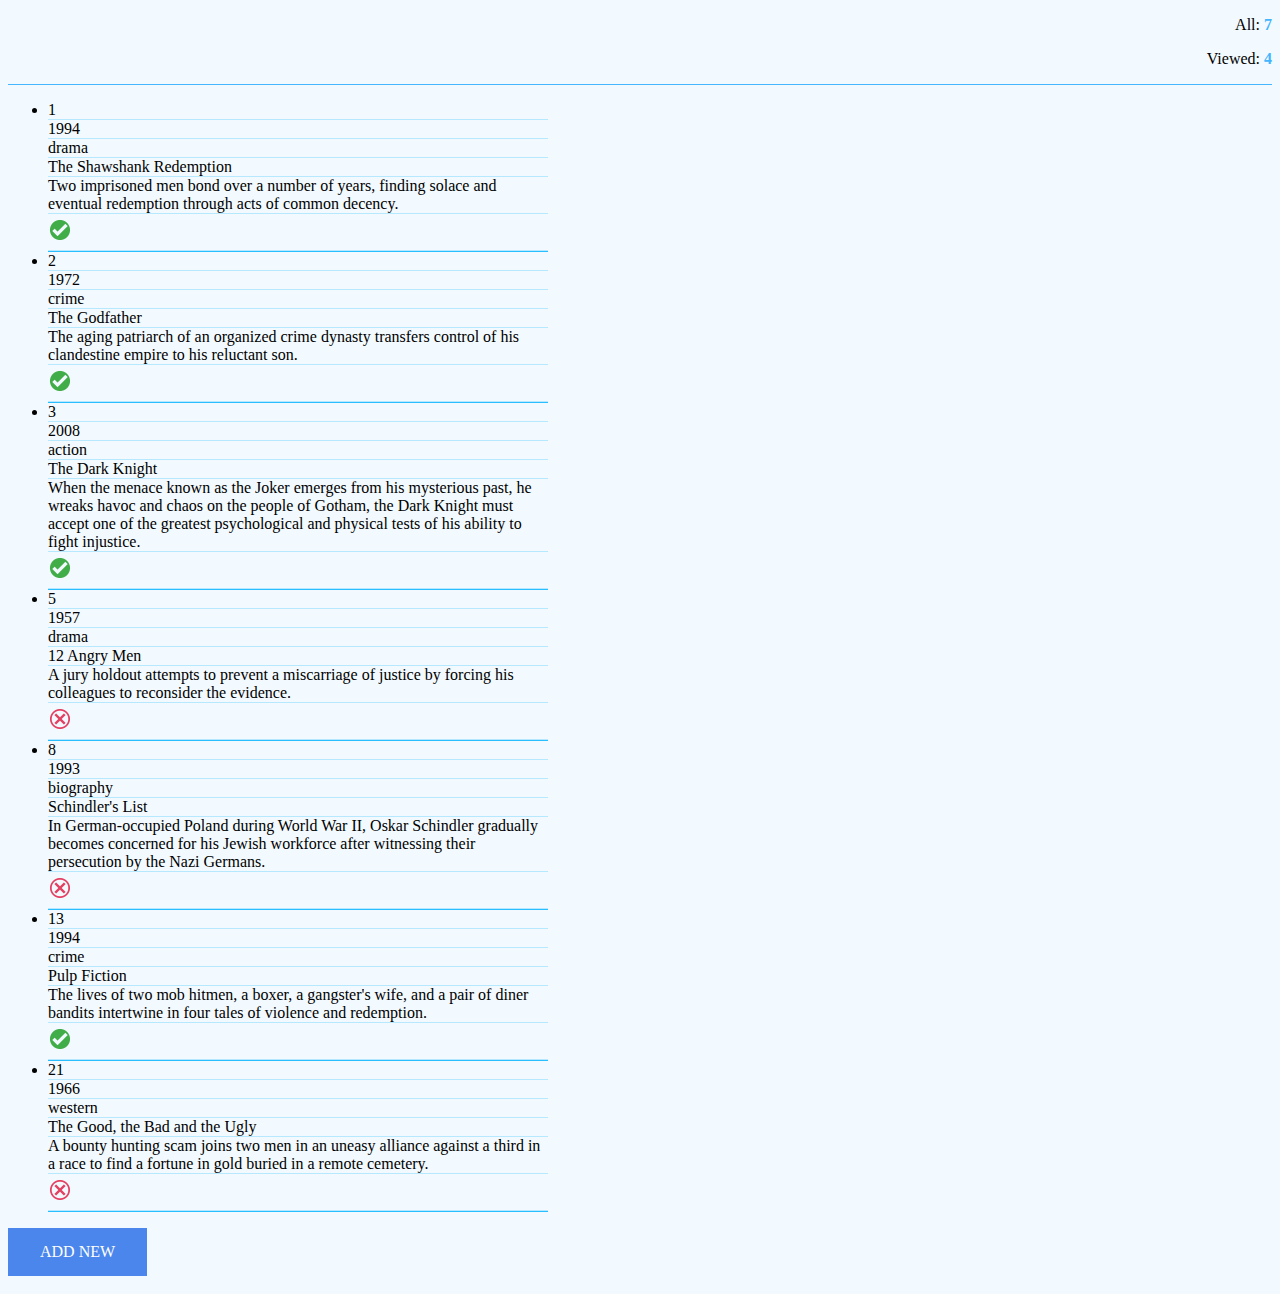
<file: index.html>
<!DOCTYPE html>
<html lang="en">

<head>
    <meta charset="UTF-8">
    <title>Patronage</title>

    <link rel="stylesheet" href="style.css"/>
</head>

<body>
    <div id="moviesCountersContainer">
        <p>All:
            <span class="moviesCounter" id="moviesCounterAll"></span>
        </p>
        <p>Viewed:
            <span class="moviesCounter" id="moviesCounterSeen"></span>
        </p>
    </div>
    <div id="moviesListContainer">
        <ul id="moviesList"></ul>
    </div>
    <div class ="btn">
        <a href ="add.html">ADD NEW</a>
    </div>

    <script type="module">
        import {
            countAllMovies,
            countSeenMovies,
            fillMoviesList,
        } from "./index.js";

        countAllMovies("moviesCounterAll");
        countSeenMovies("moviesCounterSeen");
        fillMoviesList("moviesList", "moviesCounterSeen");
    </script>
</body>

</html>
</file>
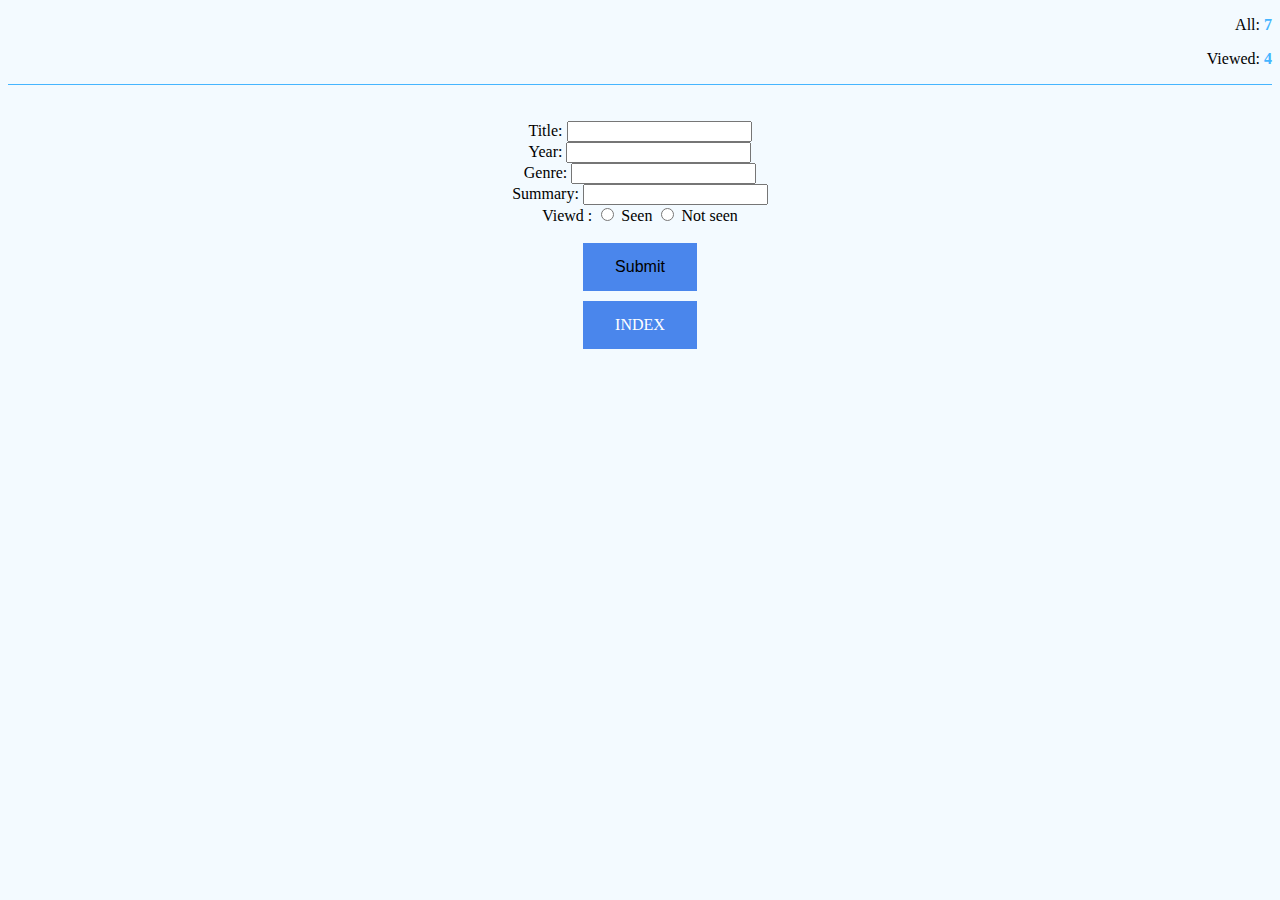
<file: add.html>
<!DOCTYPE html>
<html lang="en">
<head>
    <meta charset="UTF-8">
    <title>Add movie</title>
    <link rel="stylesheet" href="style.css"/>
</head>
<body>
<div id="moviesCountersContainer">
    <p>All: <span class="moviesCounter" id="anotherMoviesCounterAll"></span></p>
    <p>Viewed: <span class="moviesCounter" id="anotherMoviesCounterSeen"></span></p>
</div>
<div id="formContainer">
    <div id="errorContainer">
        <p><span id="errorMessage"></span></p>
    </div>
    <form>
        Title: <input type="text" name="title"><br>
        Year: <input type="text" name="year"><br>
        Genre: <input type="text" name="genre"><br>
        Summary: <input type="text" name="summary"><br>
        Viewd :
        <label><input type="radio" name="seen"> Seen</label>
        <label><input type="radio" name="seen"> Not seen</label>
        <br><br>
        <input class ="btn" type="button" value="Submit" onclick="onSubmitFormClick(this.form)">
    </form>
    <div class ="btn">
        <a href ="index.html" >INDEX</a>
    </div>
</div>

<script src="add.js"></script>
<script type="module">
    import {
        countAllMovies,
        countSeenMovies,
        moviesStorage,
    } from "./index.js";

    countAllMovies("anotherMoviesCounterAll");
    countSeenMovies("anotherMoviesCounterSeen");
    setMovieStorage(moviesStorage);
</script>
</body>
</html>
</file>
<file: style.css>
.moviesCounter{
    font-weight: bold;
    color:#45B5FF;
}

#moviesListContainer{
    display: initial;
    padding-top:100px;
}

#moviesCountersContainer{
    text-align:right;
    border-bottom: 1px solid #45B5FF;
}

#moviesList{
    text-align: left;
}

#moviesList li:hover{
    background-color: #B6E9FF;
}

li {
    border-bottom: 1px solid #28BEFF;
}

#moviesList{
    width: 500px;
}

.movie_element{
    border-bottom: 1px solid #B6E9FF;
}

body {
    background-color:#F3FAFF
}

.btn {
    background-color: #4A86EC;
    border: none;
    padding: 15px 32px;
    text-align: center;
    display: inline-block;
    font-size: 16px;
    margin-bottom:10px;
}

.btn a{
    color: white;
    text-decoration: none;
}

.btn:hover{
    background-color: #6BA2FF;
}

#formContainer{
    text-align:center;
    padding-top:20px;
}

#errorMessage{
    color:red;
}
</file>
